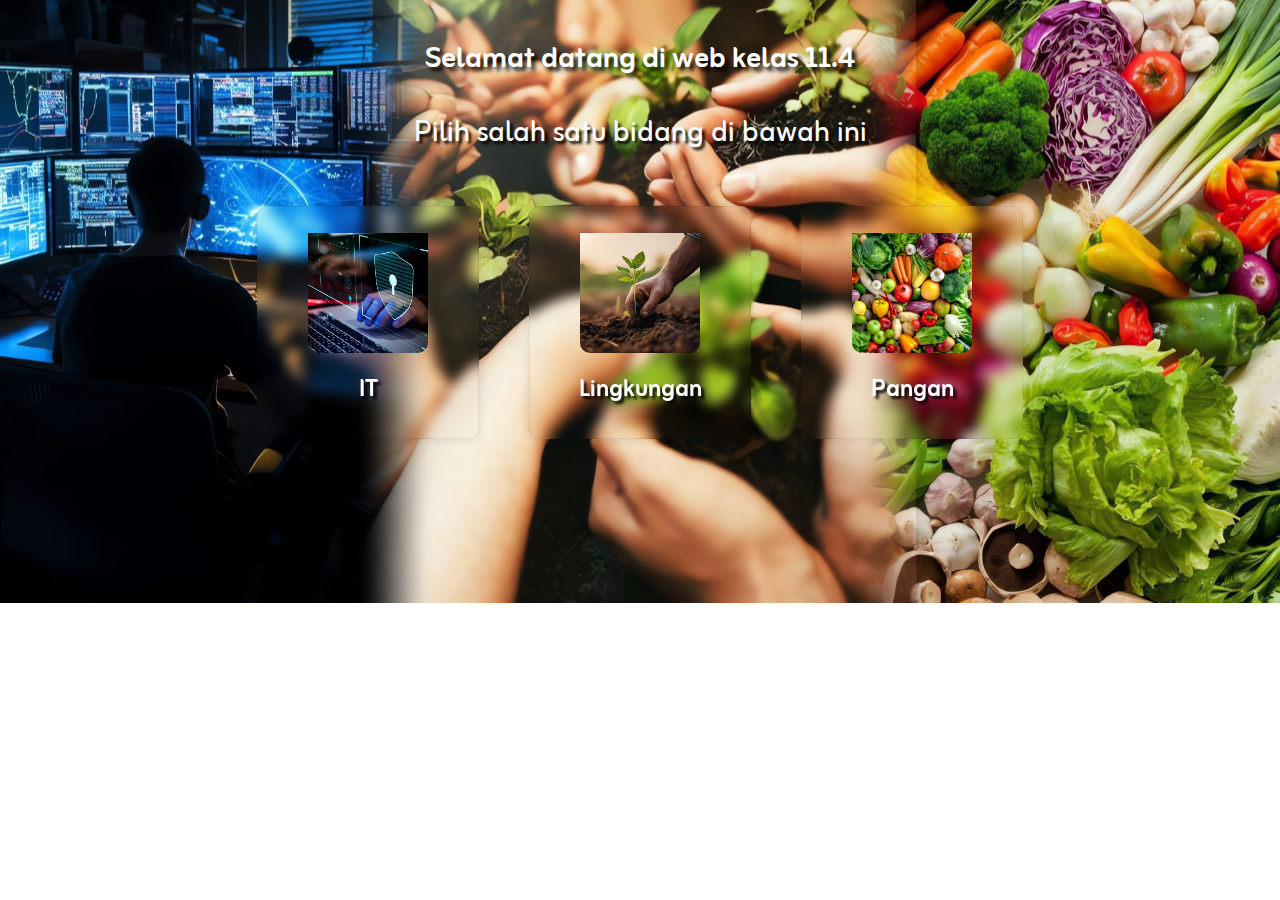
<file: index.html>
<!DOCTYPE html>
<html lang="id">
  <head>
    <meta charset="UTF-8" />
    <meta name="viewport" content="width=device-width, initial-scale=1.0" />
    <title>Web Kelas 11.4</title>
    <link rel="stylesheet" href="style brnd.css" />
  </head>
  <body>
    <div class="container">
      <h1>Selamat datang di web kelas 11.4</h1>
      <p>Pilih salah satu bidang di bawah ini</p>
      <div class="options">
        <div class="option">
          <a href="it.html"><img src="itt.jpg" alt="IT" /></a>
          <p>IT</p>
        </div>
        <div class="option">
          <a href="lingkungan.html"><img src="ling.jpg" alt="Lingkungan" /></a>
          <p>Lingkungan</p>
        </div>
        <div class="option">
          <a href="pangan.html"><img src="panga.jpg" alt="Pangan" /></a>
          <p>Pangan</p>
        </div>
      </div>
    </div>
  </body>
</html>
</file>
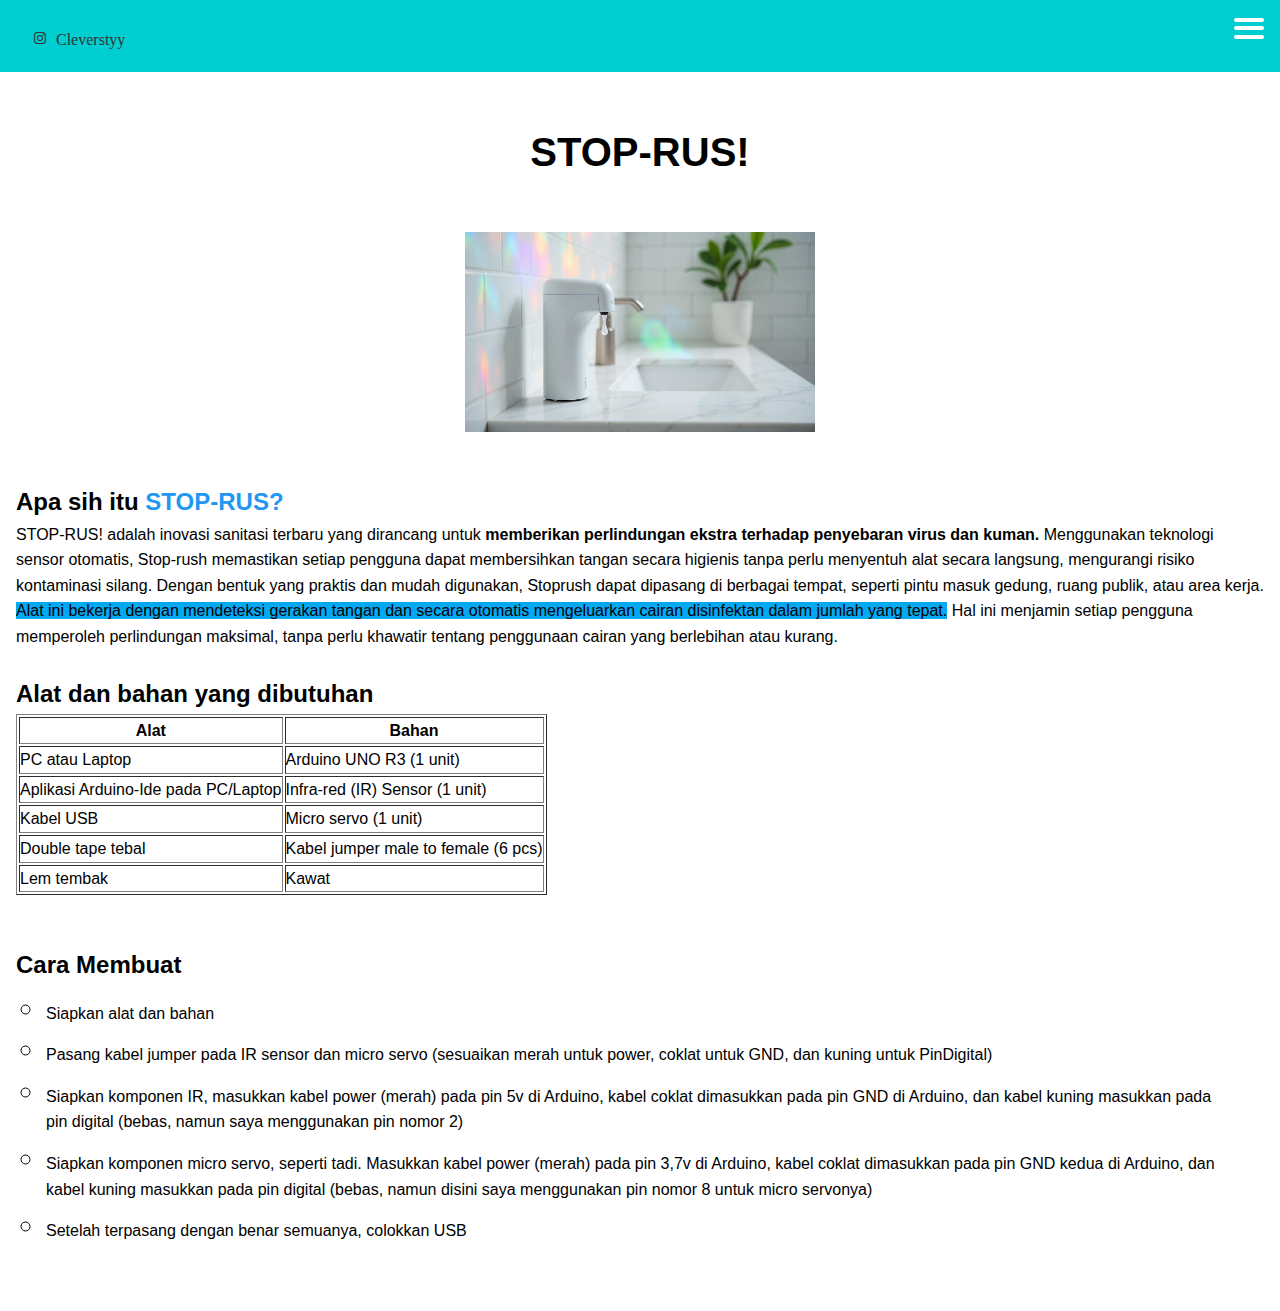
<file: it.html>
<!DOCTYPE html>
<html lang="en">
  <head>
    <meta charset="UTF-8" />
    <meta name="viewport" content="width=device-width, initial-scale=1.0" />
    <title>Web Kelas 11.4</title>
    <link rel="stylesheet" href="style-it.css" />
    <link href='https://unpkg.com/boxicons@2.1.4/css/boxicons.min.css' rel='stylesheet'>
    
  </head>
  <body>
    <header>
      <div class="icon">
  <a href="https://www.instagram.com/cleverstyy?igsh=MThiZXRma2d0cm03aA=="> <i class='bx bxl-instagram'> Cleverstyy</i></a>
   </div>

  <div class="hamburger">
        <div class="bar"></div>
        <div class="bar"></div>
        <div class="bar"></div>
    </div>

    <nav>
        <a href="index.html">Home</a>
        <a href="it.html">IT</a>
        <a href="lingkungan.html">Lingkungan</a>
        <a href="pangan.html">Pangan</a>
    </nav>
  </header>
    <main>
      <section class="content">
        <h1>STOP-RUS!</h1>
        <img src="hand.jpg" width="350px" />

        <br><br>
        <ol>
        
            <h2>Apa sih itu <span style="color: #2196F3;">  STOP-RUS?</h2></span>
          </li>
          
            STOP-RUS! adalah inovasi sanitasi terbaru yang dirancang untuk
            <b>memberikan perlindungan ekstra terhadap penyebaran virus dan
                kuman.</b>
            
            Menggunakan teknologi sensor otomatis, Stop-rush memastikan setiap
            pengguna dapat membersihkan tangan secara higienis tanpa perlu
            menyentuh alat secara langsung, mengurangi risiko kontaminasi
            silang. Dengan bentuk yang praktis dan mudah digunakan, Stoprush
            dapat dipasang di berbagai tempat, seperti pintu masuk gedung, ruang
            publik, atau area kerja.
            
              <span style="background-color: #03A9F4;">Alat ini bekerja dengan mendeteksi gerakan tangan dan secara
              otomatis mengeluarkan cairan disinfektan dalam jumlah yang
              tepat.</span>
            
            Hal ini menjamin setiap pengguna memperoleh perlindungan maksimal,
            tanpa perlu khawatir tentang penggunaan cairan yang berlebihan atau
            kurang.
          
          
       <br><br>
            
<h2>Alat dan bahan yang dibutuhan</h2>
          
          <table border="1">
  <tr>
    <th>Alat</th>
    <th>Bahan</th>
  </tr>
  <tr>
    <td>PC atau Laptop</td>
    <td>Arduino UNO R3 (1 unit)</td>
  </tr>
  <tr>
    <td>Aplikasi Arduino-Ide pada PC/Laptop</td>
    <td>Infra-red (IR) Sensor (1 unit)</td>
  </tr>
  <tr>
    <td>Kabel USB</td>
    <td> Micro servo (1 unit)</td>
  </tr>
  <tr>
    <td> Double tape tebal</td>
    <td> Kabel jumper male to female (6 pcs)</td>
  </tr>
  <tr>
    <td>Lem tembak</td>
    <td>Kawat</td>
  </tr>
</table>

<br><br>

          <h2>Cara Membuat</h2>
          <ul>
            <li>Siapkan alat dan bahan</li>
            <li>
              Pasang kabel jumper pada IR sensor dan micro servo (sesuaikan
              merah untuk power, coklat untuk GND, dan kuning untuk PinDigital)
            </li>
            <li>
              Siapkan komponen IR, masukkan kabel power (merah) pada pin 5v di
              Arduino, kabel coklat dimasukkan pada pin GND di Arduino, dan
              kabel kuning masukkan pada pin digital (bebas, namun saya
              menggunakan pin nomor 2)
            </li>
            <li>
              Siapkan komponen micro servo, seperti tadi. Masukkan kabel power
              (merah) pada pin 3,7v di Arduino, kabel coklat dimasukkan pada pin
              GND kedua di Arduino, dan kabel kuning masukkan pada pin digital
              (bebas, namun disini saya menggunakan pin nomor 8 untuk micro
              servonya)
            </li>
            <li>Setelah terpasang dengan benar semuanya, colokkan USB</li>
          </ul>
        </ol>
        <br><br>
      </section>
    </main>
    <script>
        const hamburger = document.querySelector('.hamburger');
        const nav = document.querySelector('nav');

        hamburger.addEventListener('click', () => {
            hamburger.classList.toggle('active');
            nav.classList.toggle('nav-active');
        });
    </script>
  </body>
</html>
</file>
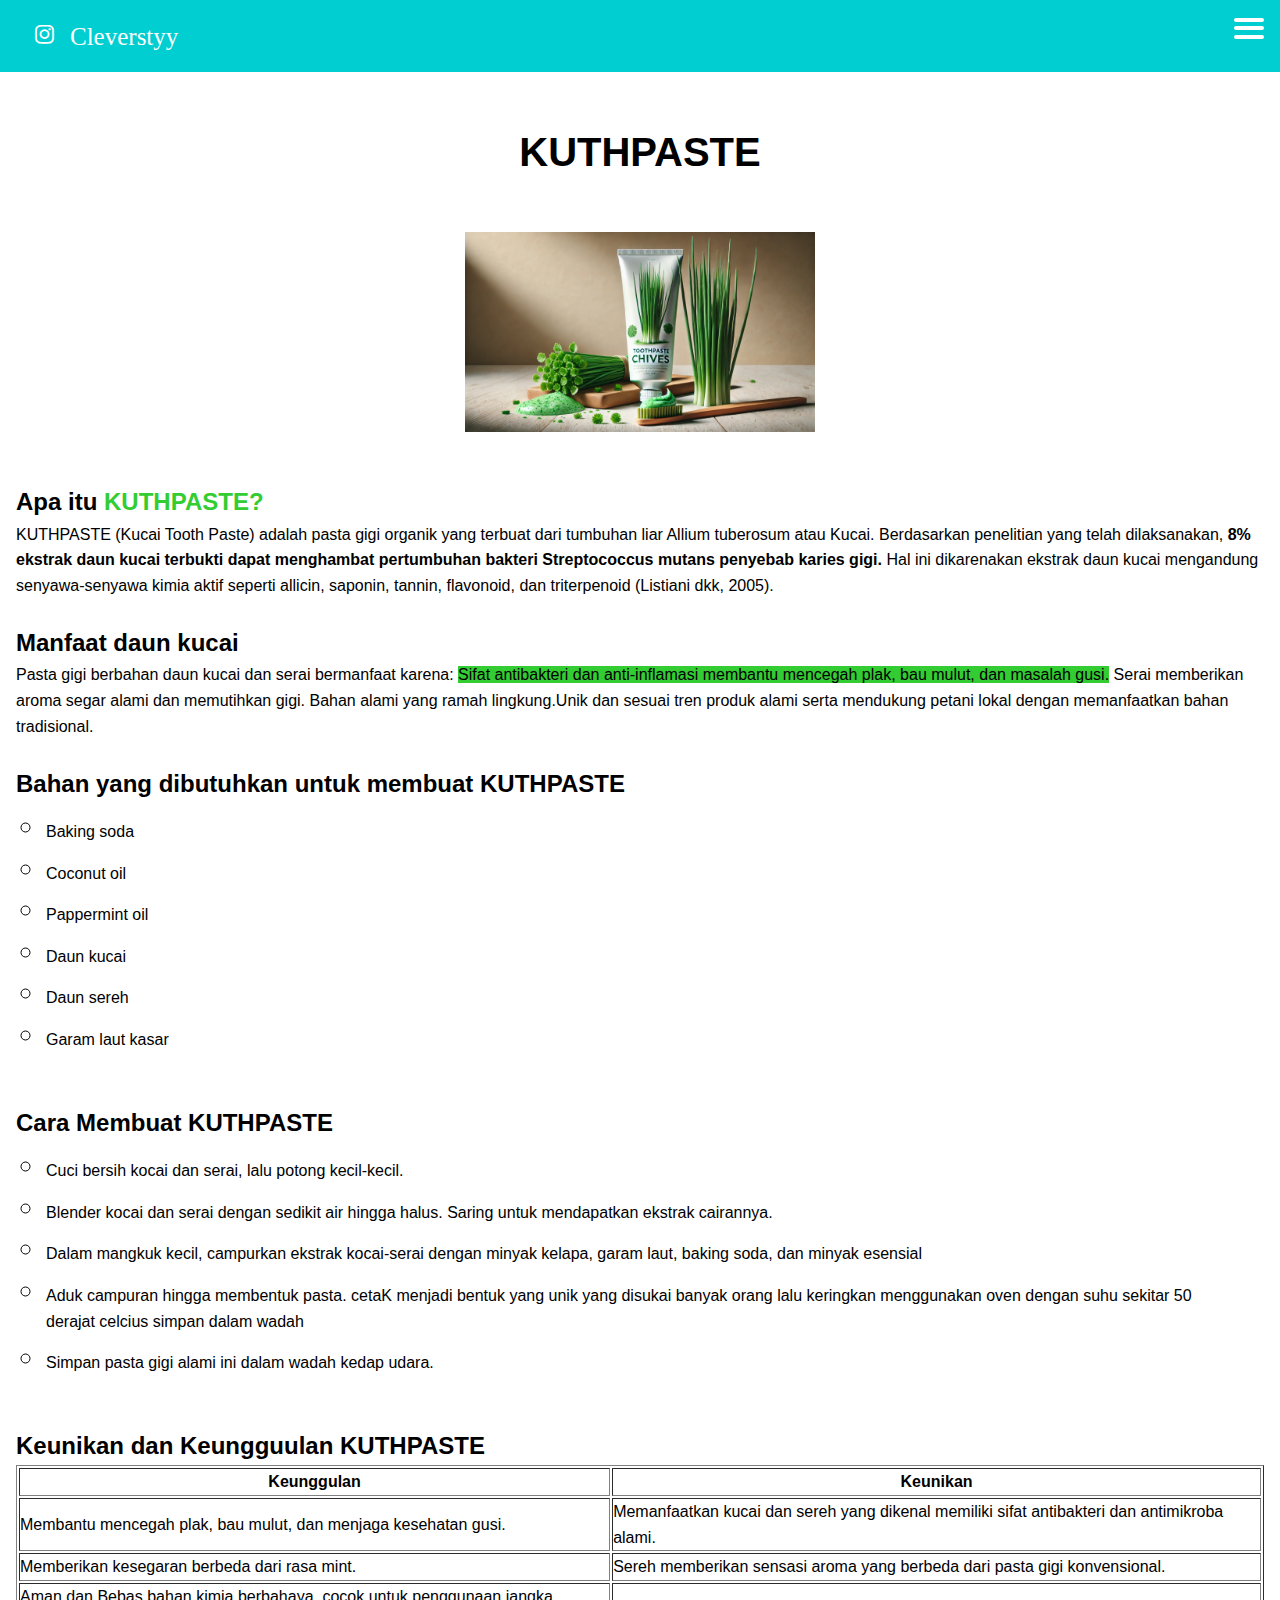
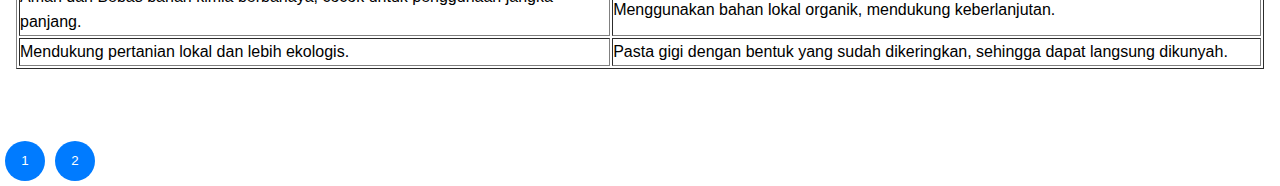
<file: lingkung.html>
<!DOCTYPE html>
<html lang="en">
  <head>
    <meta charset="UTF-8" />
    <meta name="viewport" content="width=device-width, initial-scale=1.0" />
    <title>Web Kelas 11.4</title>
    <link rel="stylesheet" href="style-ling.css" />
    <link
      href="https://unpkg.com/boxicons@2.1.4/css/boxicons.min.css"
      rel="stylesheet"
    />
  </head>
  <body>
    <header>
      <div class="icon">
        <a
          href="https://www.instagram.com/cleverstyy?igsh=MThiZXRma2d0cm03aA=="
        >
          <i class="bx bxl-instagram"> Cleverstyy</i></a
        >
      </div>

      <div class="hamburger">
        <div class="bar"></div>
        <div class="bar"></div>
        <div class="bar"></div>
    </div>

    <nav>
        <a href="index.html">Home</a>
        <a href="it.html">IT</a>
        <a href="lingkungan.html">Lingkungan</a>
        <a href="pangan.html">Pangan</a>
    </nav>
      </nav>
    </header>
    <main>
      <section class="content">
        <h1>KUTHPASTE</h1>
        <img src="kucai.jpg" width="350px" />

        <ol>
          <br><br>
            <h2>Apa itu <span style="color: #32cd32"> KUTHPASTE?</span></h2>
          
          
            KUTHPASTE (Kucai Tooth Paste) adalah pasta gigi organik yang terbuat
            dari tumbuhan liar Allium tuberosum atau Kucai. Berdasarkan
            penelitian yang telah dilaksanakan,
            <b
              >8% ekstrak daun kucai terbukti dapat menghambat pertumbuhan
              bakteri Streptococcus mutans penyebab karies gigi.</b
            >
            Hal ini dikarenakan ekstrak daun kucai mengandung senyawa-senyawa
            kimia aktif seperti allicin, saponin, tannin, flavonoid, dan
            triterpenoid (Listiani dkk, 2005).
          
          <br><br>
          
            <h2>Manfaat daun kucai</h2>
          </li>
        
            Pasta gigi berbahan daun kucai dan serai bermanfaat karena:
            <span style="background-color: #33cc33">
              Sifat antibakteri dan anti-inflamasi membantu mencegah plak, bau
              mulut, dan masalah gusi.</span
            >
            Serai memberikan aroma segar alami dan memutihkan gigi.
            Bahan alami yang ramah lingkung.Unik
            dan sesuai tren produk alami serta mendukung petani lokal dengan
            memanfaatkan bahan tradisional.
          
          <br><br>

          <h2>Bahan yang dibutuhkan untuk membuat KUTHPASTE</h2>
          <ul>
            <li>Baking soda</li>
            <li>Coconut oil</li>
            <li>Pappermint oil</li>
            <li>Daun kucai</li>
            <li>Daun sereh</li>
            <li>Garam laut kasar</li>
          </ul>

<br><br>

          <h2>Cara Membuat KUTHPASTE</h2>
          <ul>
            <li>Cuci bersih kocai dan serai, lalu potong kecil-kecil.</li>
            <li>
              Blender kocai dan serai dengan sedikit air hingga halus. Saring
              untuk mendapatkan ekstrak cairannya.
            </li>
            <li>
              Dalam mangkuk kecil, campurkan ekstrak kocai-serai dengan minyak
              kelapa, garam laut, baking soda, dan minyak esensial
            </li>
            <li>
              Aduk campuran hingga membentuk pasta. cetaK menjadi bentuk yang
              unik yang disukai banyak orang lalu keringkan menggunakan oven
              dengan suhu sekitar 50 derajat celcius simpan dalam wadah
            </li>
            <li>Simpan pasta gigi alami ini dalam wadah kedap udara.</li>
          </ul>

<br><br>

          <h2>Keunikan dan Keungguulan KUTHPASTE</h2></li>
          <table border="1">
            <tr>
              <th>Keunggulan</th>
              <th>Keunikan</th>
            </tr>
            <tr>
              <td>
                Membantu mencegah plak, bau mulut, dan menjaga kesehatan gusi.
              </td>
              <td>
                Memanfaatkan kucai dan sereh yang dikenal memiliki sifat
                antibakteri dan antimikroba alami.
              </td>
            </tr>
            <tr>
              <td>Memberikan kesegaran berbeda dari rasa mint.</td>
              <td>
                Sereh memberikan sensasi aroma yang berbeda dari pasta gigi
                konvensional.
              </td>
            </tr>
            <tr>
              <td>
                Aman dan Bebas bahan kimia berbahaya, cocok untuk penggunaan
                jangka panjang.
              </td>
              <td>Menggunakan bahan lokal organik, mendukung keberlanjutan.</td>
            </tr>
            <tr>
              <td>Mendukung pertanian lokal dan lebih ekologis.</td>
              <td>
                Pasta gigi dengan bentuk yang sudah dikeringkan, sehingga dapat
                langsung dikunyah.
              </td>
            </tr>
          </table>
        </ol>
      </section>
      <br><br>
    </main>
    <script>
        const hamburger = document.querySelector('.hamburger');
        const nav = document.querySelector('nav');

        hamburger.addEventListener('click', () => {
            hamburger.classList.toggle('active');
            nav.classList.toggle('nav-active');
        });
    </script>
    
    <div class="btn">
      <a href="lingkungan.html"><button>1</button></a>
      <a href="lingkung.html"><button>2</button></a>
    </div>
  </body>
</html>
</file>
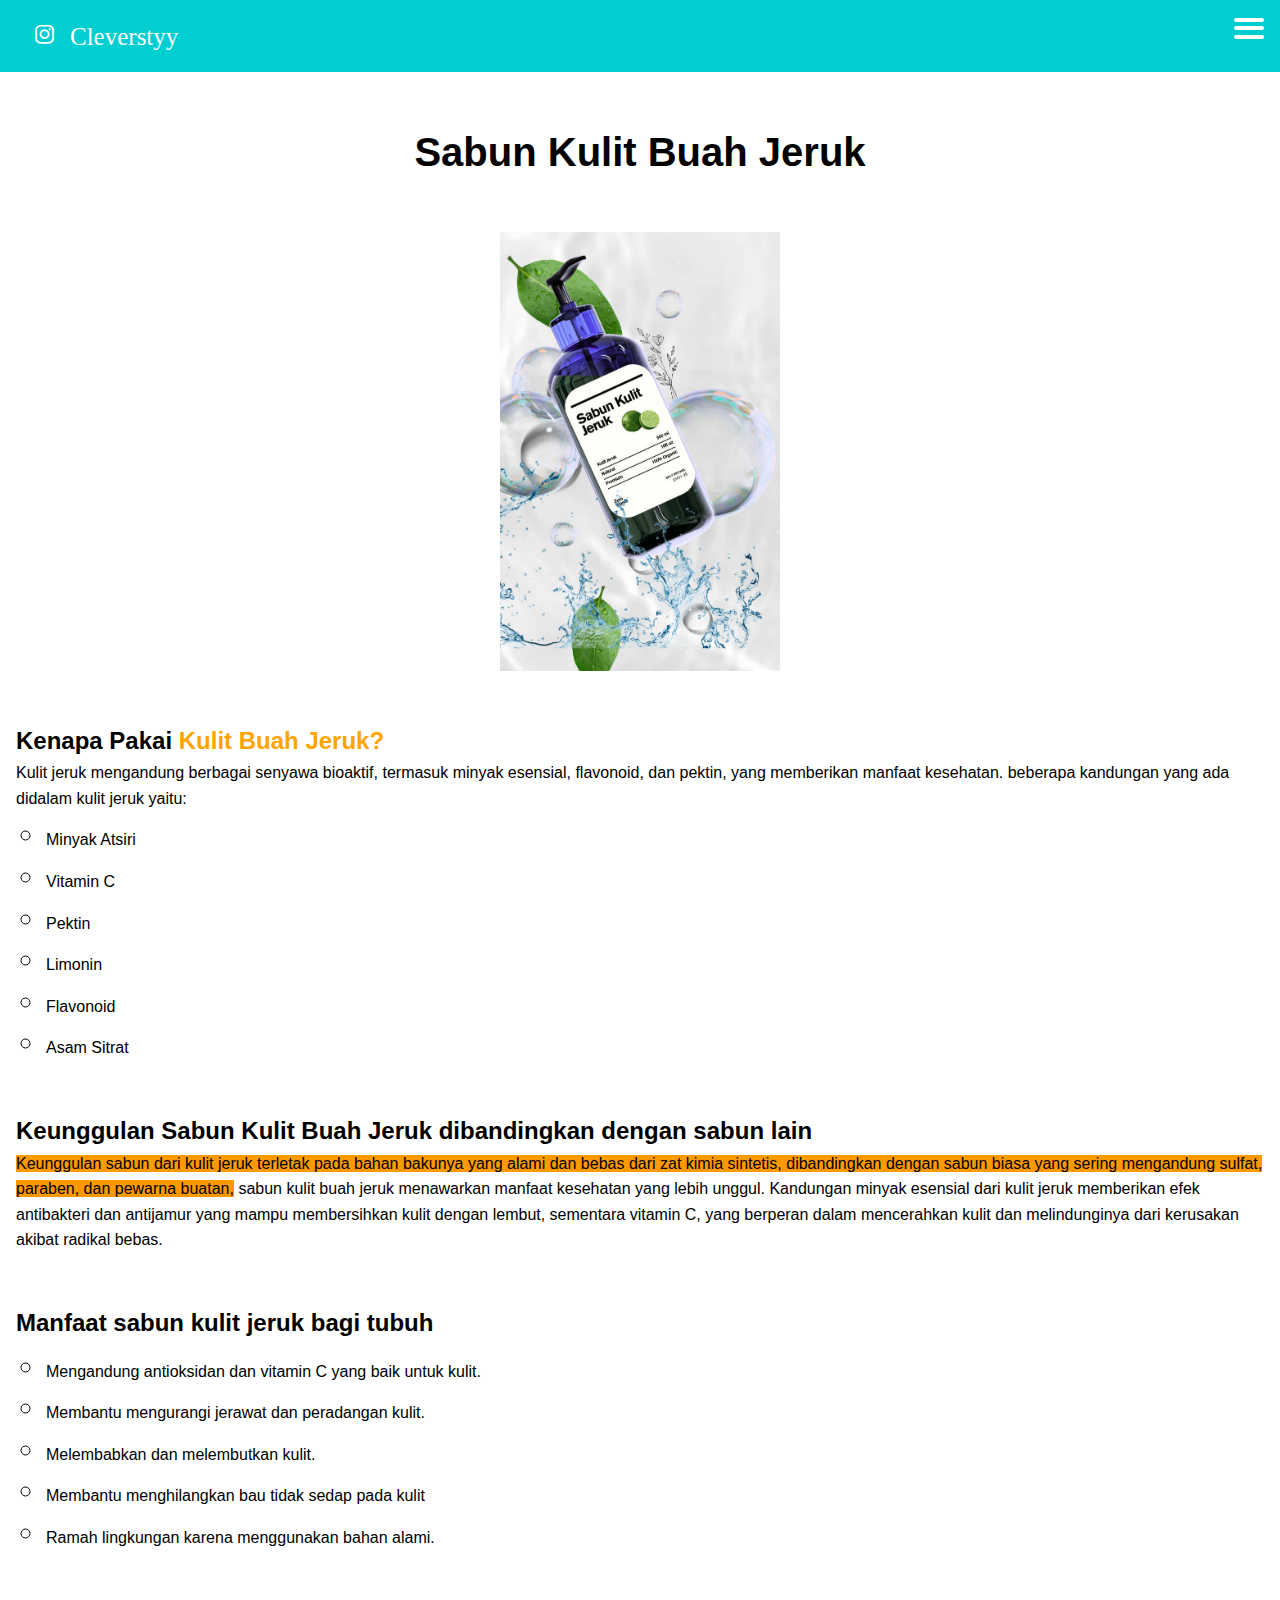
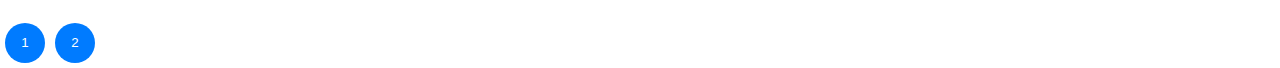
<file: lingkungan.html>
<!DOCTYPE html>
<html lang="en">
  <head>
    <meta charset="UTF-8" />
    <meta name="viewport" content="width=device-width, initial-scale=1.0" />
    <title>Web Kelas 11.4</title>
    <link rel="stylesheet" href="style-ling.css" />
    <link href='https://unpkg.com/boxicons@2.1.4/css/boxicons.min.css' rel='stylesheet'>
  </head>
  <body>
    <header>
      <div class="icon">
  <a href="https://www.instagram.com/cleverstyy?igsh=MThiZXRma2d0cm03aA=="> <i class='bx bxl-instagram'> Cleverstyy</i></a>
   </div>

    <div class="hamburger">
        <div class="bar"></div>
        <div class="bar"></div>
        <div class="bar"></div>
    </div>

    <nav>
         <a href="index.html">Home</a>
        <a href="it.html">IT</a>
        <a href="lingkungan.html">Lingkungan</a>
        <a href="pangan.html">Pangan</a>
    </nav>
  </header>
    <main>
      <section class="content">
        <h1>Sabun Kulit Buah Jeruk </h1>
        <img src="jruk.jpg" width="280px" />

<br><br>

        <ol>
          
            <h2>Kenapa Pakai <span style="color: orange;">Kulit Buah Jeruk?   </h2></span>
          </li>
          
           Kulit jeruk mengandung berbagai senyawa bioaktif, termasuk minyak esensial, flavonoid, dan pektin, yang memberikan manfaat kesehatan.  beberapa kandungan yang ada didalam kulit jeruk yaitu:<br>
<ul>
    <Li>Minyak Atsiri</Li>
    <Li>Vitamin C</Li>
    <Li>Pektin</Li>
    <Li>Limonin</Li>
    <Li>Flavonoid</Li>
    <Li>Asam Sitrat</Li>
</ul>
          
<br><br>

            <h2> Keunggulan Sabun Kulit Buah Jeruk dibandingkan dengan sabun lain</h2>
         <span style="background-color:#FF9900 ;"> Keunggulan sabun dari kulit jeruk terletak pada bahan bakunya yang alami dan bebas dari zat kimia sintetis, dibandingkan dengan sabun biasa yang sering mengandung sulfat, paraben, dan pewarna buatan,</span>  sabun kulit buah jeruk menawarkan manfaat kesehatan yang lebih unggul. Kandungan minyak esensial dari kulit jeruk memberikan efek antibakteri dan antijamur yang mampu membersihkan kulit dengan lembut, sementara vitamin C, yang berperan dalam mencerahkan kulit dan melindunginya dari kerusakan akibat radikal bebas.
<br>

<br><br>

          <h2>Manfaat sabun kulit jeruk bagi tubuh </h2></li>
          <ul>
            <li>Mengandung antioksidan dan vitamin C yang baik untuk kulit.</li>
            <li>
              Membantu mengurangi jerawat dan peradangan kulit.
            </li>
            <li>
               Melembabkan dan melembutkan kulit.
            </li>
            <li>
              Membantu menghilangkan bau tidak sedap pada kulit
            </li>
            <li>Ramah lingkungan karena menggunakan bahan alami.</li>
          </ul>
        </ol>
      </section>
      <br><br>
    </main>
   <script>
        const hamburger = document.querySelector('.hamburger');
        const nav = document.querySelector('nav');

        hamburger.addEventListener('click', () => {
            hamburger.classList.toggle('active');
            nav.classList.toggle('nav-active');
        });
    </script>

<div class="btn">
  <a href="lingkungan.html"><button>1</button></a>
   <a href="lingkung.html"><button>2</button></a>
</div>
  </body>
</html>
</file>
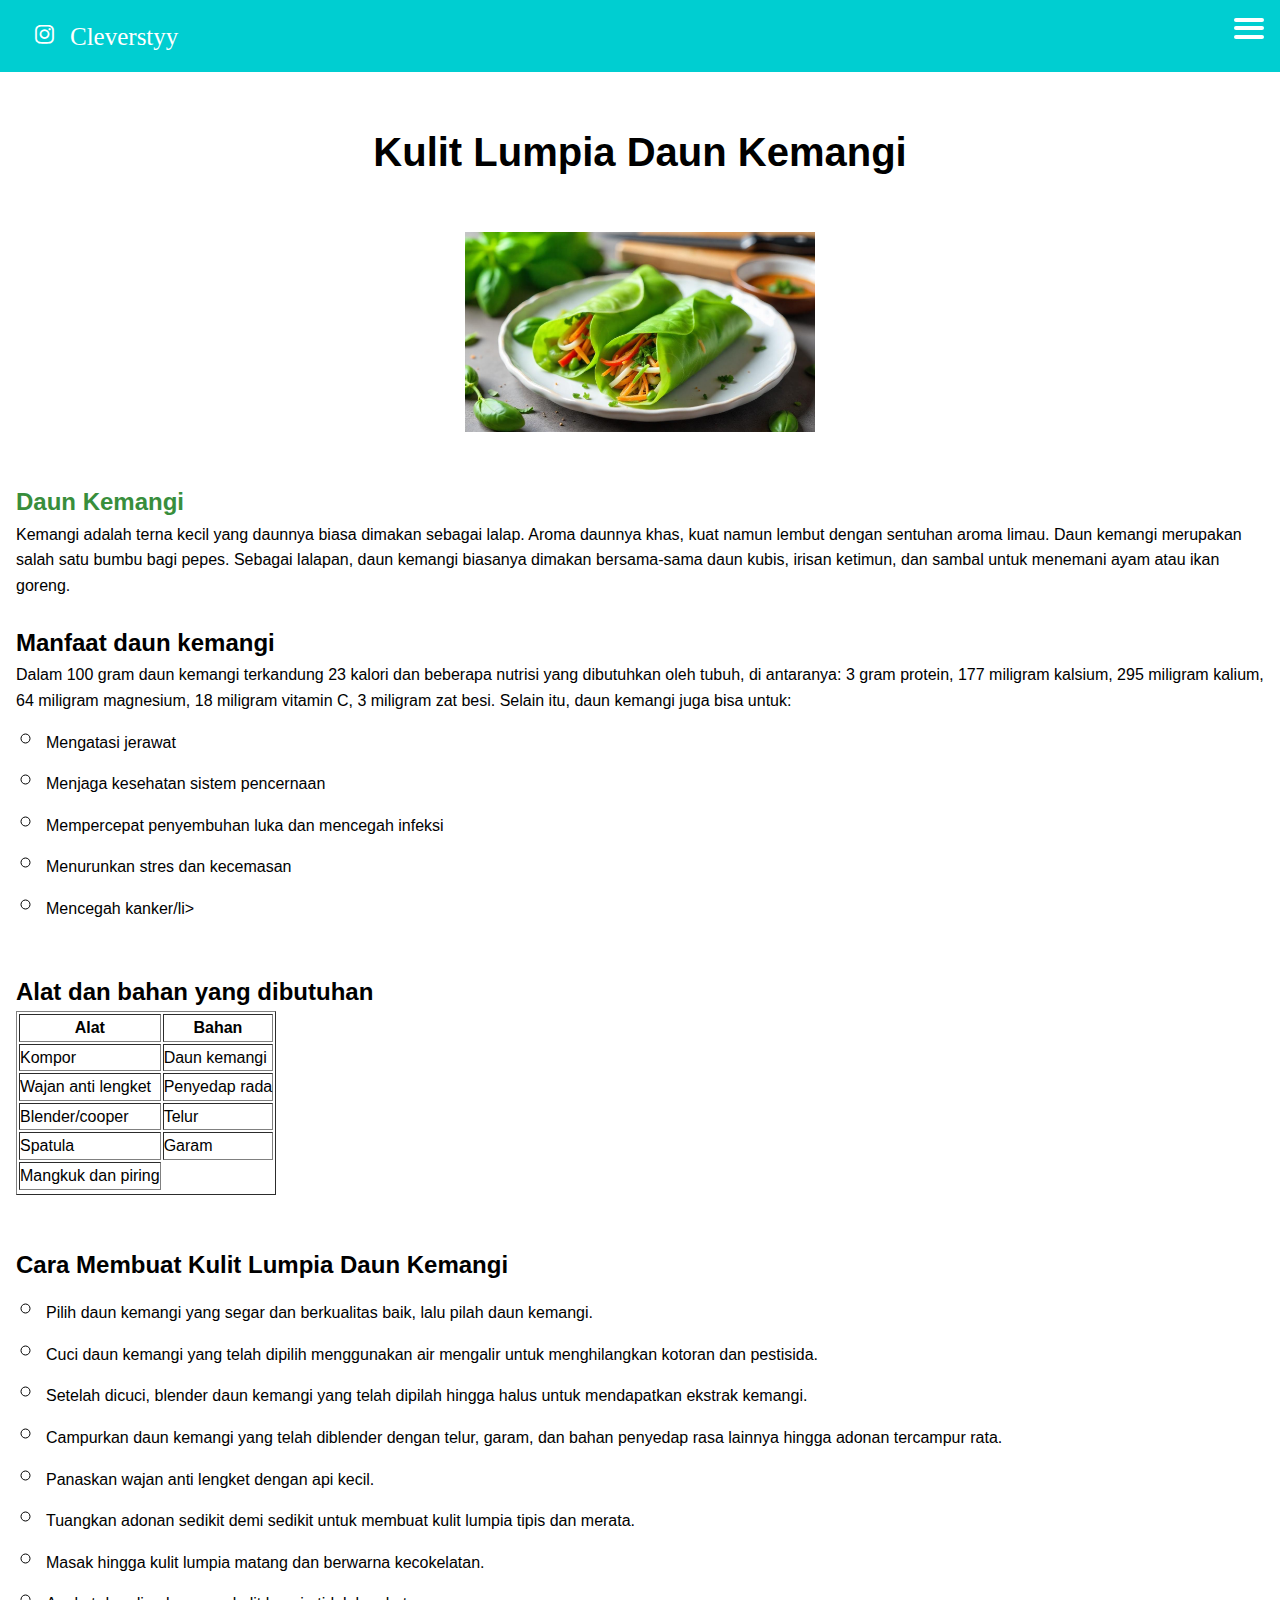
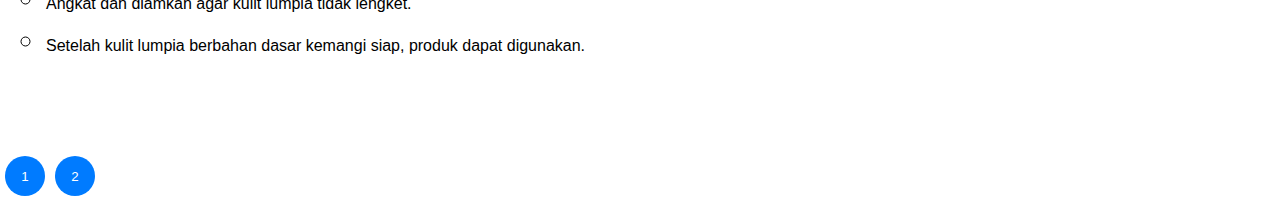
<file: panga.html>
<!DOCTYPE html>
<html lang="en">
  <head>
    <meta charset="UTF-8" />
    <meta name="viewport" content="width=device-width, initial-scale=1.0" />
    <title>Web Kelas 11.4</title>
    <link rel="stylesheet" href="style-pangan.css" />
    <link href='https://unpkg.com/boxicons@2.1.4/css/boxicons.min.css' rel='stylesheet'>
  </head>
  <body>
    <header>
      <div class="icon">
  <a href="https://www.instagram.com/cleverstyy?igsh=MThiZXRma2d0cm03aA=="> <i class='bx bxl-instagram'> Cleverstyy</i></a>
   </div>

  <div class="hamburger">
        <div class="bar"></div>
        <div class="bar"></div>
        <div class="bar"></div>
    </div>

    <nav>
        <a href="index.html">Home</a>
        <a href="it.html">IT</a>
        <a href="lingkungan.html">Lingkungan</a>
        <a href="pangan.html">Pangan</a>
    </nav>
  </header>
    <main>
      <section class="content">
        <h1>Kulit Lumpia Daun Kemangi</h1>
        <img src="kemangi.jpg" width="350px" />

        <br><br>
        <ol>
        
            <h2><span style="color:#388E3C;">Daun Kemangi</h2></span>
          </li>
          
            Kemangi adalah terna kecil yang daunnya biasa dimakan sebagai lalap. Aroma daunnya khas, kuat namun lembut dengan sentuhan aroma limau. Daun kemangi merupakan salah satu bumbu bagi pepes. Sebagai lalapan, daun kemangi biasanya dimakan bersama-sama daun kubis, irisan ketimun, dan sambal untuk menemani ayam atau ikan goreng.

          
       <br><br>
            
 <h2>Manfaat daun kemangi</h2>
          </li>
        
            Dalam 100 gram daun kemangi terkandung 23 kalori dan beberapa nutrisi yang dibutuhkan oleh tubuh, di antaranya: 3 gram protein, 177 miligram kalsium, 295 miligram kalium, 64 miligram magnesium, 18 miligram vitamin C, 3 miligram zat besi.
Selain itu, daun kemangi juga bisa untuk:
<ul>
    <li>Mengatasi jerawat</li>
<li>Menjaga kesehatan sistem pencernaan</li>
<li>Mempercepat penyembuhan luka dan mencegah infeksi</li>
<li>Menurunkan stres dan kecemasan </li>
<li> Mencegah kanker/li>
</ul>

          <br><br>


<h2>Alat dan bahan yang dibutuhan</h2>
          
      <table border="1">
  <tr>
    <th>Alat</th>
    <th>Bahan</th>
  </tr>
  <tr>
    <td>Kompor</td>
    <td>Daun kemangi</td>
  </tr>
  <tr>
    <td>Wajan anti lengket</td>
    <td>Penyedap rada</td>
  </tr>
  <tr>
    <td>Blender/cooper</td>
    <td>Telur</td>
  </tr>
  <tr>
    <td>Spatula</td>
    <td>Garam</td>
  </tr>
  <tr>
    <td>Mangkuk dan piring</td>
   
  </tr>
  <tr>
    
  </tr>
</table>
<br><br>

          <h2>Cara Membuat Kulit Lumpia Daun Kemangi</h2>
          <ul>
            <li>Pilih daun kemangi yang segar dan berkualitas baik, lalu pilah daun kemangi.</li>
            <li>
             Cuci daun kemangi yang telah dipilih menggunakan air mengalir untuk menghilangkan kotoran dan pestisida.
            </li>
            <li>
              Setelah dicuci, blender daun kemangi yang telah dipilah hingga halus untuk mendapatkan ekstrak kemangi.
            </li>
            <li>
               Campurkan daun kemangi yang telah diblender dengan telur, garam, dan bahan penyedap rasa lainnya hingga adonan tercampur rata.
            </li>
            <li>Panaskan wajan anti lengket dengan api kecil.</li>
             <li>Tuangkan adonan sedikit demi sedikit untuk membuat kulit lumpia tipis dan merata.</li>
              <li>Masak hingga kulit lumpia matang dan berwarna kecokelatan.</li>
               <li>Angkat dan diamkan agar kulit lumpia tidak lengket.</li>
               <li> Setelah kulit lumpia berbahan dasar kemangi siap, produk dapat digunakan.
</li>
          </ul>

<br><br>



        </ol>
        
      </section>
    </main>
    <script>
        const hamburger = document.querySelector('.hamburger');
        const nav = document.querySelector('nav');

        hamburger.addEventListener('click', () => {
            hamburger.classList.toggle('active');
            nav.classList.toggle('nav-active');
        });
    </script>
        <div class="btn">
  <a href="pangan.html"><button>1</button></a>
   <a href="panga.html"><button>2</button></a>
</div>
  </body>
</html>
</file>
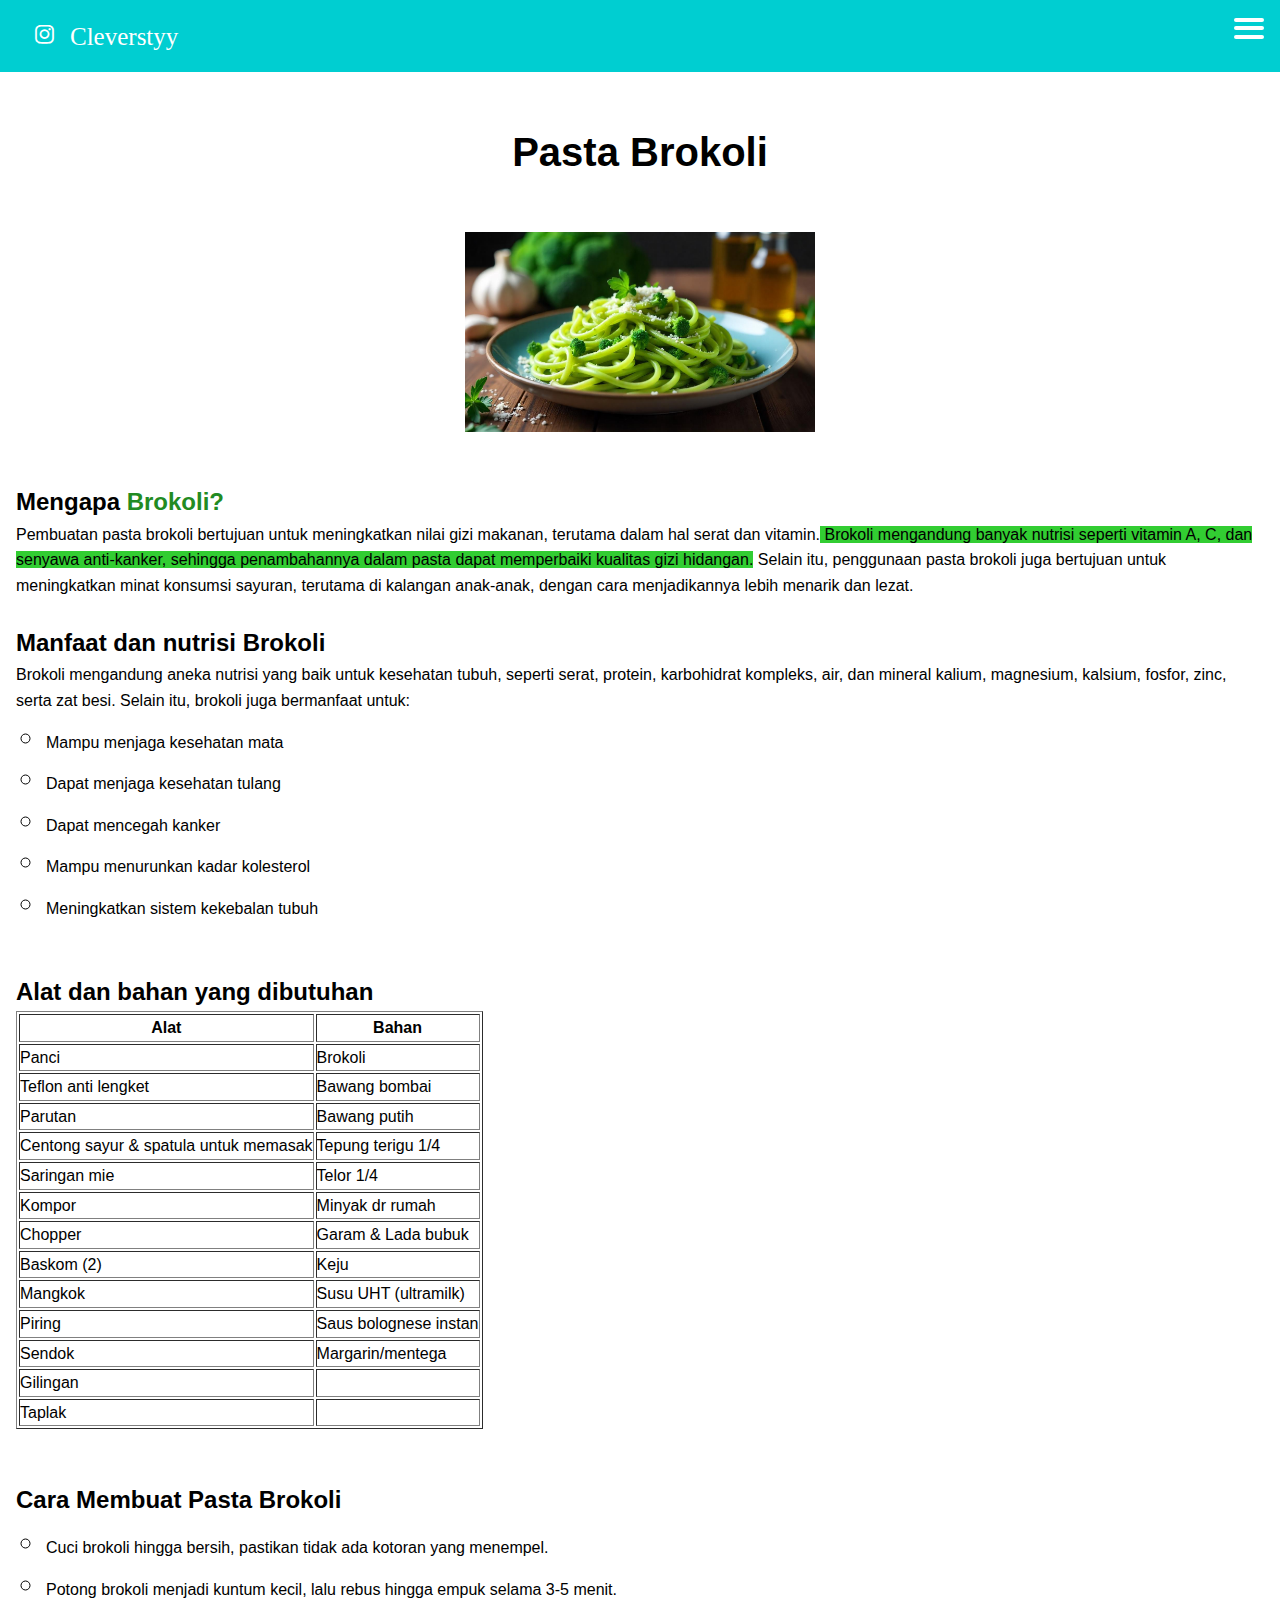
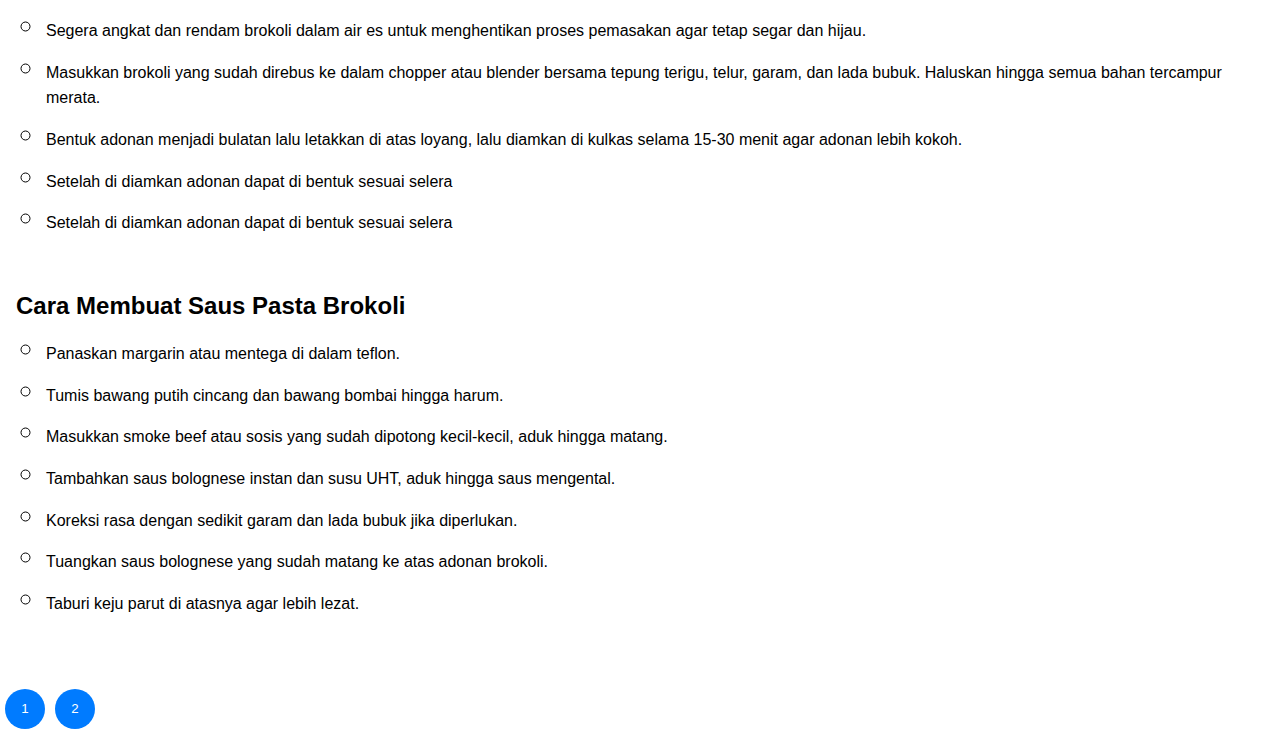
<file: pangan.html>
<!DOCTYPE html>
<html lang="en">
  <head>
    <meta charset="UTF-8" />
    <meta name="viewport" content="width=device-width, initial-scale=1.0" />
    <title>Web Kelas 11.4</title>
    <link rel="stylesheet" href="style-pangan.css" />
    <link href='https://unpkg.com/boxicons@2.1.4/css/boxicons.min.css' rel='stylesheet'>
  </head>
  <body>
    <header>
      <div class="icon">
  <a href="https://www.instagram.com/cleverstyy?igsh=MThiZXRma2d0cm03aA=="> <i class='bx bxl-instagram'> Cleverstyy</i></a>
   </div>

  <div class="hamburger">
        <div class="bar"></div>
        <div class="bar"></div>
        <div class="bar"></div>
    </div>

    <nav>
        <a href="index.html">Home</a>
        <a href="it.html">IT</a>
        <a href="lingkungan.html">Lingkungan</a>
        <a href="pangan.html">Pangan</a>
    </nav>
  </header>
    <main>
      <section class="content">
        <h1>Pasta Brokoli</h1>
        <img src="brokoli.jpg" width="350px" />

        <br><br>
        <ol>
        
            <h2>Mengapa <span style="color:#228B22;"> Brokoli?</h2></span>
          </li>
          
            Pembuatan pasta brokoli bertujuan untuk meningkatkan nilai gizi makanan, terutama dalam hal serat dan vitamin.<span style="background-color: #32CD32;"> Brokoli mengandung banyak nutrisi seperti vitamin A, C, dan senyawa anti-kanker, sehingga penambahannya dalam pasta dapat memperbaiki kualitas gizi hidangan.</span> Selain itu, penggunaan pasta brokoli juga bertujuan untuk meningkatkan minat konsumsi sayuran, terutama di kalangan anak-anak, dengan cara menjadikannya lebih menarik dan lezat.
          
       <br><br>
            
 <h2>Manfaat dan nutrisi Brokoli</h2>
          </li>
        
            Brokoli mengandung aneka nutrisi yang baik untuk kesehatan tubuh, seperti serat, protein, karbohidrat kompleks, air, dan mineral kalium, magnesium, kalsium, fosfor, zinc, serta zat besi. Selain itu, brokoli juga bermanfaat untuk:
<ul>
    <li>Mampu menjaga kesehatan mata</li>
<li>Dapat menjaga kesehatan tulang</li>
<li>Dapat mencegah kanker</li>
<li>Mampu menurunkan kadar kolesterol </li>
<li> Meningkatkan sistem kekebalan tubuh</li>
</ul>

          <br><br>


<h2>Alat dan bahan yang dibutuhan</h2>
          
      <table border="1">
  <tr>
    <th>Alat</th>
    <th>Bahan</th>
  </tr>
  <tr>
    <td>Panci</td>
    <td>Brokoli</td>
  </tr>
  <tr>
    <td>Teflon anti lengket</td>
    <td>Bawang bombai</td>
  </tr>
  <tr>
    <td>Parutan</td>
    <td>Bawang putih</td>
  </tr>
  <tr>
    <td>Centong sayur & spatula untuk memasak</td>
    <td>Tepung terigu 1/4</td>
  </tr>
  <tr>
    <td>Saringan mie</td>
    <td>Telor 1/4</td>
  </tr>
  <tr>
    <td>Kompor</td>
    <td>Minyak dr rumah</td>
  </tr>
  <tr>
    <td>Chopper</td>
    <td>Garam & Lada bubuk</td>
  </tr>
  <tr>
    <td>Baskom (2)</td>
    <td>Keju</td>
  </tr>
  <tr>
    <td>Mangkok</td>
    <td>Susu UHT (ultramilk)</td>
  </tr>
  <tr>
    <td>Piring</td>
    <td>Saus bolognese instan</td>
  </tr>
  <tr>
    <td>Sendok</td>
    <td>Margarin/mentega</td>
  </tr>
  <tr>
    <td>Gilingan</td>
    <td></td>
  </tr>
  <tr>
    <td>Taplak</td>
    <td></td>
  </tr>
</table>
<br><br>

          <h2>Cara Membuat Pasta Brokoli</h2>
          <ul>
            <li> Cuci brokoli hingga bersih, pastikan tidak ada kotoran yang menempel.</li>
            <li>
              Potong brokoli menjadi kuntum kecil, lalu rebus hingga empuk selama 3-5 menit.
            </li>
            <li>
              Segera angkat dan rendam brokoli dalam air es untuk menghentikan proses pemasakan agar tetap segar dan hijau.
            </li>
            <li>
               Masukkan brokoli yang sudah direbus ke dalam chopper atau blender bersama tepung terigu, telur, garam, dan lada bubuk. Haluskan hingga semua bahan tercampur merata.
            </li>
            <li>Bentuk adonan menjadi bulatan lalu letakkan di atas loyang, lalu diamkan di kulkas selama 15-30 menit agar adonan lebih kokoh.</li>
             <li>Setelah di diamkan adonan dapat di bentuk sesuai selera</li>
              <li>Setelah di diamkan adonan dapat di bentuk sesuai selera</li>
                </ul>

<br><br>

<h2>Cara Membuat Saus Pasta Brokoli</h2>
          <ul>
            <li> Panaskan margarin atau mentega di dalam teflon.</li>
            <li>
              Tumis bawang putih cincang dan bawang bombai hingga harum.
            </li>
            <li>
              Masukkan smoke beef atau sosis yang sudah dipotong kecil-kecil, aduk hingga matang.
            </li>
            <li>
              Tambahkan saus bolognese instan dan susu UHT, aduk hingga saus mengental.
            </li>
            <li> Koreksi rasa dengan sedikit garam dan lada bubuk jika diperlukan.</li>
             <li>Tuangkan saus bolognese yang sudah matang ke atas adonan brokoli.</li>
              <li>Taburi keju parut di atasnya agar lebih lezat.
</li>
                </ul>

        </ol>
        <br><br>
      </section>
    </main>
    <div class="btn">
  <a href="pangan.html"><button>1</button></a>
   <a href="panga.html"><button>2</button></a>
</div>
    <script>
        const hamburger = document.querySelector('.hamburger');
        const nav = document.querySelector('nav');

        hamburger.addEventListener('click', () => {
            hamburger.classList.toggle('active');
            nav.classList.toggle('nav-active');
        });
    </script>
    
  </body>
</html>
</file>
<file: style brnd.css>
@import url("https://fonts.googleapis.com/css2?family=Zain&display=swap");

body {
  margin: 0;
  font-family: Arial, sans-serif;
  background-image: url(grond.jpg);
  background-size: cover;
  background-position: center;
  background-repeat: no-repeat; 
  color: #fff;
  font-family: "Zain", serif;
}

.container {
  text-align: center;
  padding: 17px;
}

h1 {
  font-size: 1.8rem;
  margin-bottom: 5px;
  text-shadow: 4px 4px 4px rgba(0, 0, 0, 1);
}

p {
  font-size: 1.8rem;
  margin-bottom: 20px;
  color: #fff;
  text-shadow: 3px 3px 3px rgba(0, 0, 0, 1);
}

.options {
  display: flex;
  flex-direction: column;
  gap: 20px;
  
}

.option {
  background: transparent;
  width: 70%;
  margin: auto;
  backdrop-filter: blur(4px);
  border: 1px solid rgba(0, 0, 0, 0.062);
  border-radius: 10px;
  padding: 10px;
  text-align: center;
}

.option img {
  width: 60%;
  border-radius: 10px;
  padding-top: 1rem;
  object-fit: cover;
  will-change: transform;
}

.container {
  text-align: center;
  padding: 17px;
  max-width: 1200px;
  margin: auto;
}

h1 {
  font-size: 1.8rem;
  margin-bottom: 5px;
  text-shadow: 4px 4px 4px rgba(0, 0, 0, 1);
  font-weight: bold;
}

p {
  font-size: 1.8rem;
  margin-bottom: 20px;
  color: #fff;
  text-shadow: 3px 3px 3px rgba(0, 0, 0, 1);
  line-height: 1.5;
}

.options {
  display: flex;
  flex-direction: column;
  gap: 20px;
  padding: 20px;
}

.option {
  background: transparent;
  width: 70%;
  margin: auto;
  backdrop-filter: blur(2px);
  border: 1px solid rgba(0, 0, 0, 0.062);
  border-radius: 10px;
  padding: 10px;
  text-align: center;
  box-shadow: 0 0 10px rgba(0, 0, 0, 0.1);
  
}

.option img {
  width: 60%;
  border-radius: 10px;
  padding-top: 1rem;
}

.option:hover {
  transform: scale(1.1) rotate(10deg); 
  transition: all 300ms ease-in-out;
   box-shadow: 0 0 150px RGB(51, 204, 255);
  background-color: rgba(0, 255, 234, 0.1); 
}

.option p {
  margin-top: 10px;
  font-size: 1.5rem;
  color: white;
  font-weight: bold;
}



@media  screen and (max-width: 768px) {
  @keyframes slideInDynamic {
  0% {
    transform: translateX(-100%) rotate(-20deg);
    opacity: 0;
  }
  30% {
    transform: translateX(10%) rotate(10deg);
    opacity: 1;
  }
  60% {
    transform: translateX(-5%) rotate(-5deg);
  }
  100% {
    transform: translateX(0) rotate(0deg);
    opacity: 1;
  }
}

.option {
  animation: slideInDynamic 1s ease-out forwards;
}



}

/* Media Query untuk tampilan desktop */
@media screen and (min-width: 768px) {

  body{
    background-image: url(bgg.jpg);
  }

  h1 {
    text-shadow: 4px 4px 4px rgba(0, 0, 0, 1);
  }

  p {
    text-shadow: 3px 3px 3px rgba(0, 0, 0, 1);
    color: #fff;
  }

  .options {
    flex-direction: row;
    justify-content: center;
    gap: 30px;
  }

  .option {
    width: 200px;
    margin: 10px;
    background: transparent;
    backdrop-filter: blur(6px);
     border: 1px solid rgba(0, 0, 0, 0.062);
      
  }

.option:hover {
  transform: scale(1.1);
  transition: all;
  transition-duration: 300ms;
  box-shadow: 0 0 150px RGB(51, 204, 255);
}

.option p {
  margin-top: 10px;
  font-size: 1.5rem;
  color: white;
}
</file>
<file: style-it.css>
@import url('https://fonts.googleapis.com/css2?family=Delius+Swash+Caps&display=swap');
* {
  margin: 0;
  padding: 0;
  box-sizing: border-box;
}

/* General Styles */
body {
  font-family: Arial, sans-serif;
  line-height: 1.6;
 background-color: white;
}

.icon {
  font-size: 25px;
  font-family: "Delius Swash Caps", serif;
}

.icon a {
  font-family: "Delius Swash Caps", serif;
  font-size: 16px; /* Sesuaikan ukuran font */
  color: #333; /* Warna teks */
  text-decoration: none; /* Hilangkan garis bawah pada link */
}

.icon a:hover {
  color: #0073e6; /* Warna teks saat di-hover */
}



header {
  display: flex;
  justify-content: space-between;
  align-items: center;
  background-color: #00ced1;
  color: white;
  padding: 1rem 2rem;
  position: relative;
}

.logo {
  font-size: 1.5rem;
  font-weight: bold;
}



ol li::marker {
  font-size: 25px;
}


.hamburger {
            display: flex;
            flex-direction: column;
            justify-content: space-around;
            width: 30px;
            height: 25px;
            cursor: pointer;
            position: absolute;
            top: 1rem;
            right: 1rem;
            z-index: 1000;
        }

        .bar {
            width: 100%;
            height: 4px;
            background-color: white;
            border-radius: 2px;
            transition: 0.3s;
        }

        nav {
            position: fixed;
            top: 0;
            right: -100%;
            width: 250px;
            height: 100%;
            background-color: #00adb3;
            color: white;
            display: flex;
            flex-direction: column;
            justify-content: flex-start;
            align-items: center;
            transition: 0.3s;
        }

        nav a {
    color: white;
    text-decoration: none;
    font-size: 1.2rem;
    margin: 1rem 0;
    position: relative;
    padding-bottom: 5px; /* Ruang untuk garis bawah */
}

nav a::after {
    content: '';
    position: absolute;
    left: 0;
    bottom: 0;
    width: 0;
    height: 2px;
    background-color: white;
    transition: width 0.3s ease; /* Animasi garis bawah */
}

nav a:hover::after,
nav a.active::after {
    width: 100%; /* Garis bawah penuh saat hover atau aktif */
}
        .nav-active {
            right: 0;
        }

        .hamburger.active .bar:nth-child(1) {
            transform: rotate(45deg) translate(5px, 5px);
        }

        .hamburger.active .bar:nth-child(2) {
            opacity: 0;
        }

        .hamburger.active .bar:nth-child(3) {
            transform: rotate(-45deg) translate(5px, -5px);
        }

.content {
  padding: 1rem;
}

.content p{
  margin-left: 10px;
}

.content h1 {
  font-size: 2rem;
  margin-bottom: 1rem;
  padding: 2rem 0;
  text-align: center;
}

.content img {
  display: block;
  margin: 0 auto;
}

.content ol li{
  margin: 10px 20px;
}

.content ol li h2 {
  font-size: 1.5rem;
  margin-bottom: 0.5rem;

}

.content ol li p {
  font-size: 1rem;
  line-height: 1.5;
  margin: 0 10px
}

.content ul li{
  list-style-type: circle;
}

/* Responsive Design */
@media (min-width: 768px) {
  body {
    display: flex;
    flex-direction: column;

  }

  header {
    width: 100%;
  }

  header nav u{
    gap: 1rem;
  }


header nav ul li a{
  padding: 10px ;
  transition: all;
  transition-duration: 300ms;
  border-bottom: 2px solid rgba(0, 0, 0, 0);
  
}

.nav-menu{
  width: 30%;
}

.logo {
  width: 65px;
  height: 65px;
  border-radius: 50%;
  margin: 0 10px;
}

  .content h1 {
    font-size: 2.5rem;
    text-align: center;
  }

  .content ol li {
    text-align: left;
    margin: 0 30px;
  }

  ol li::marker {
  font-size: 30px; 
  }

  .content ol li h2 {
    font-size: 2rem;
  }

  .content ol li p {
    font-size: 1.2rem;
    margin: 0 20px;
  }
}
</file>
<file: style-ling.css>
/* Reset */
* {
  margin: 0;
  padding: 0;
  box-sizing: border-box;
}

/* General Styles */
body {
  font-family: Arial, sans-serif;
  line-height: 1.6;
 background-color: white;
}

.icon {
  font-size: 25px;
}
.icon a{
  color: white;
}


header {
  display: flex;
  justify-content: space-between;
  align-items: center;
  background-color: #00ced1;
  color: white;
  padding: 1rem 2rem;
  position: relative;
}

.logo {
  font-size: 1.5rem;
  font-weight: bold;
}

.hamburger {
            display: flex;
            flex-direction: column;
            justify-content: space-around;
            width: 30px;
            height: 25px;
            cursor: pointer;
            position: absolute;
            top: 1rem;
            right: 1rem;
            z-index: 1000;
        }

        .bar {
            width: 100%;
            height: 4px;
            background-color: white;
            border-radius: 2px;
            transition: 0.3s;
        }

        nav {
            position: fixed;
            top: 0;
            right: -100%;
            width: 250px;
            height: 100%;
            background-color: #00adb3;
            color: white;
            display: flex;
            flex-direction: column;
            justify-content: flex-start;
            align-items: center;
            transition: 0.3s;
        }

        nav a {
    color: white;
    text-decoration: none;
    font-size: 1.2rem;
    margin: 1rem 0;
    position: relative;
    padding-bottom: 5px; /* Ruang untuk garis bawah */
}

nav a::after {
    content: '';
    position: absolute;
    left: 0;
    bottom: 0;
    width: 0;
    height: 2px;
    background-color: white;
    transition: width 0.3s ease; /* Animasi garis bawah */
}

nav a:hover::after,
nav a.active::after {
    width: 100%; /* Garis bawah penuh saat hover atau aktif */
}
        .nav-active {
            right: 0;
        }

        .hamburger.active .bar:nth-child(1) {
            transform: rotate(45deg) translate(5px, 5px);
        }

        .hamburger.active .bar:nth-child(2) {
            opacity: 0;
        }

        .hamburger.active .bar:nth-child(3) {
            transform: rotate(-45deg) translate(5px, -5px);
        }

ol li::marker {
  font-size: 25px;
}

.content {
  padding: 1rem;
}



.content p{
  margin-left: 10px;
}

.content h1 {
  font-size: 2rem;
  margin-bottom: 1rem;
  padding: 2rem 0;
  text-align: center;
}

.content img {
  display: block;
  margin: 0 auto;

}
.content ol li{
  margin: 10px 20px;
}

.content ol li h2 {
  font-size: 1.5rem;
  margin-bottom: 0.5rem;

}

.content ol li p {
  font-size: 1rem;
  line-height: 1.5;
  margin: 0 10px
}

.btn {
  display: flex;

}

.btn button {
  width: 40px;
  height: 40px;
  border-radius: 50%;
  background-color: #007bff;
  color: #ffffff;
  border: none;
  cursor: pointer;
  margin: 5px;
}

.btn button:hover {
  background-color: #0056b3;
}

/* Responsive Design */
@media (min-width: 768px) {
  body {
    display: flex;
    flex-direction: column;

  }

  header {
    width: 100%;
  }

  header nav u{
    gap: 1rem;
  }


header nav ul li a{
  padding: 10px ;
  transition: all;
  transition-duration: 300ms;
  border-bottom: 2px solid rgba(0, 0, 0, 0);
  
}



.logo {
  width: 65px;
  height: 65px;
  border-radius: 50%;
  margin: 0 10px;
}

  .content h1 {
    font-size: 2.5rem;
    text-align: center;
  }

  .content ol li {
    text-align: left;
    margin: 0 30px;
  }


  ol li::marker {
  font-size: 30px; 
  }

  .content ol li h2 {
    font-size: 2rem;
  }

  .content ol li p {
    font-size: 1.2rem;
    margin: 0 20px;
  }

.content img {
  display: block;
  margin: 0 auto;

}
}
</file>
<file: style-pangan.css>
/* Reset */
* {
  margin: 0;
  padding: 0;
  box-sizing: border-box;
}

/* General Styles */
body {
  font-family: Arial, sans-serif;
  line-height: 1.6;
 background-color: white;
}

.icon {
  font-size: 25px;
}
.icon a{
  color: white;
}


header {
  display: flex;
  justify-content: space-between;
  align-items: center;
  background-color: #00ced1;
  color: white;
  padding: 1rem 2rem;
  position: relative;
}

.logo {
  font-size: 1.5rem;
  font-weight: bold;
}

.hamburger {
            display: flex;
            flex-direction: column;
            justify-content: space-around;
            width: 30px;
            height: 25px;
            cursor: pointer;
            position: absolute;
            top: 1rem;
            right: 1rem;
            z-index: 1000;
        }

        .bar {
            width: 100%;
            height: 4px;
            background-color: white;
            border-radius: 2px;
            transition: 0.3s;
        }

        nav {
            position: fixed;
            top: 0;
            right: -100%;
            width: 250px;
            height: 100%;
            background-color: #00adb3;
            color: white;
            display: flex;
            flex-direction: column;
            justify-content: flex-start;
            align-items: center;
            transition: 0.3s;
        }

        nav a {
    color: white;
    text-decoration: none;
    font-size: 1.2rem;
    margin: 1rem 0;
    position: relative;
    padding-bottom: 5px; /* Ruang untuk garis bawah */
}

nav a::after {
    content: '';
    position: absolute;
    left: 0;
    bottom: 0;
    width: 0;
    height: 2px;
    background-color: white;
    transition: width 0.3s ease; /* Animasi garis bawah */
}

nav a:hover::after,
nav a.active::after {
    width: 100%; /* Garis bawah penuh saat hover atau aktif */
}
        .nav-active {
            right: 0;
        }

        .hamburger.active .bar:nth-child(1) {
            transform: rotate(45deg) translate(5px, 5px);
        }

        .hamburger.active .bar:nth-child(2) {
            opacity: 0;
        }

        .hamburger.active .bar:nth-child(3) {
            transform: rotate(-45deg) translate(5px, -5px);
        }

.content {
  padding: 1rem;
}

.content p{
  margin-left: 10px;
}

.content h1 {
  font-size: 2rem;
  margin-bottom: 1rem;
  padding: 2rem 0;
  text-align: center;
}

.content img {
  display: block;
  margin: 0 auto;
}

.content ol li{
  margin: 10px 20px;
}

.content ol li h2 {
  font-size: 1.5rem;
  margin-bottom: 0.5rem;

}

.content ol li p {
  font-size: 1rem;
  line-height: 1.5;
  margin: 0 10px
}

.btn {
  display: flex;

}

.btn button {
  width: 40px;
  height: 40px;
  border-radius: 50%;
  background-color: #007bff;
  color: #ffffff;
  border: none;
  cursor: pointer;
  margin: 5px;
}

.btn button:hover {
  background-color: #0056b3;
}



/* Responsive Design */
@media (min-width: 768px) {
  body {
    display: flex;
    flex-direction: column;

  }

  header {
    width: 100%;
  }

  header nav u{
    gap: 1rem;
  }


header nav ul li a{
  padding: 10px ;
  transition: all;
  transition-duration: 300ms;
  border-bottom: 2px solid rgba(0, 0, 0, 0);
  
}



.logo {
  width: 65px;
  height: 65px;
  border-radius: 50%;
  margin: 0 10px;
}

  .content h1 {
    font-size: 2.5rem;
    text-align: center;
  }

  .content ol li {
    text-align: left;
    margin: 0 30px;
  }


  ol li::marker {
  font-size: 30px; 
  }

  .content ol li h2 {
    font-size: 2rem;
  }

  .content ol li p {
    font-size: 1.2rem;
    margin: 0 20px;
  }
}
</file>
